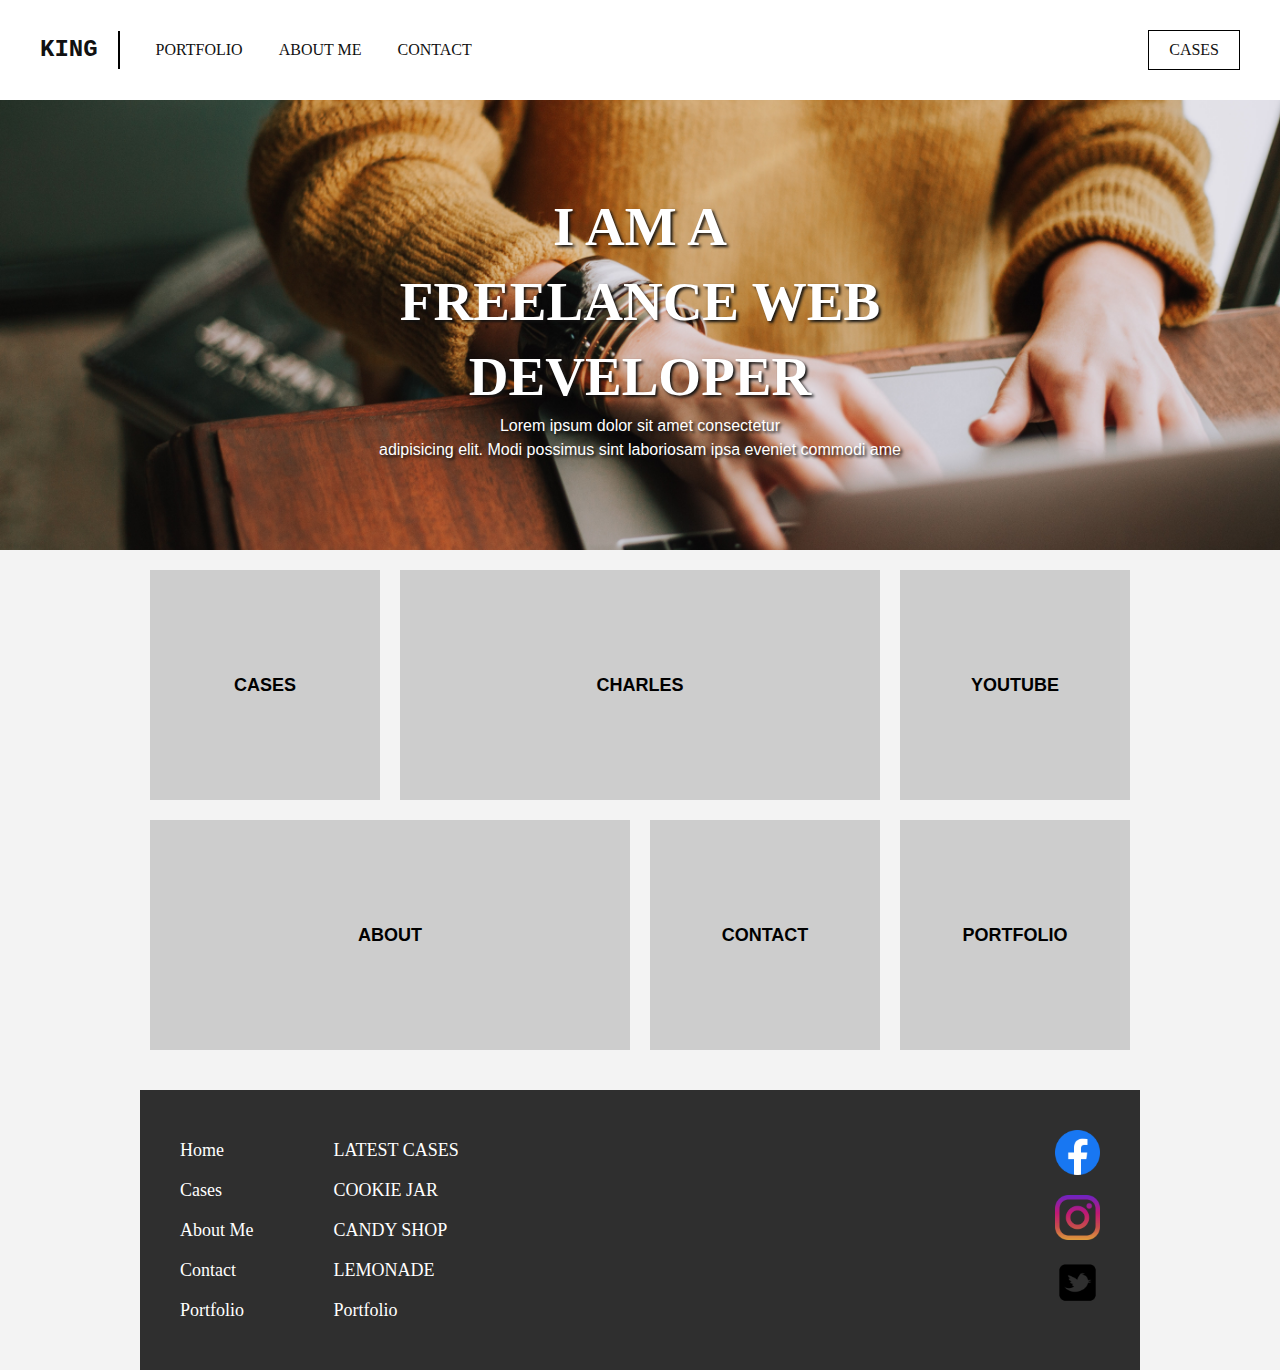
<file: Responsive Website Project/index.html>
<!DOCTYPE html>
<html lang="en">
  <head>
    <meta charset="UTF-8" />
    <meta http-equiv="X-UA-Compatible" content="IE=edge" />
    <meta name="viewport" content="width=device-width, initial-scale=1.0" />
    <title>Portfolio</title>
    <link rel="stylesheet" href="stylesheet/style.css" />
  </head>
  <body>
    <header>
      <a href="index.html" class="header-brand">king</a>
      <nav>
        <ul>
          <li><a href="portfolio.html">Portfolio</a></li>
          <li><a href="about.html">about me</a></li>
          <li><a href="contact.html">contact</a></li>
        </ul>
        <a href="cases.html" class="header-cases">cases</a>
      </nav>
    </header>
    <main>
      <section class="index-banner">
        <div class="vertical-center">
          <h2>I am a <br />freelance web<br />developer </h2>
          <h1
            >Lorem ipsum dolor sit amet consectetur <br />adipisicing elit. Modi
            possimus sint laboriosam ipsa eveniet commodi ame
          </h1>
        </div>
      </section>
    <div class="wrapper">
      <section class="index-links">
        <a href="cases.html">
          <div class="index-boxlink-square">
            <h3>Cases</h3>
          </div>
        </a>
        <a href="#">
          <div class="index-boxlink-rectangle">
            <h3>Charles</h3>
          </div>
        </a>
        <a href="#">
          <div class="index-boxlink-square">
            <h3>youtube</h3>
          </div>
        </a>
        <a href="#">
          <div class="index-boxlink-rectangle">
            <h3>about</h3>
          </div>
        </a>
        <a href="#">
          <div class="index-boxlink-square">
            <h3>contact</h3>
          </div>
        </a>
        <a href="#">
          <div class="index-boxlink-square">
            <h3>portfolio</h3>
          </div>
        </a>
      </section>
    </main>
    <div class="wrapper">
      <footer>
      <ul class="footer-links-main">
        <li><a href="#">Home</a></li>
        <li><a href="#">cases</a></li>
        <li><a href="#">about me</a></li>
        <li><a href="#">contact</a></li>
        <li><a href="#">portfolio</a></li>
      </ul>
      <ul class="footer-links-cases">
        <li><p>LATEST CASES</p></li>
        <li><a href="#">COOKIE JAR</a></li>
        <li><a href="#">CANDY SHOP</a></li>
        <li><a href="#">LEMONADE</a></li>
        <li><a href="#">portfolio</a></li>
      </ul>
      <div class="footer-sm">
        <a href="#">
          <img src="images/fb.png" alt="facebook icon" />
        </a>
        <a href="#">
          <img src="images/ig.png" alt="instagram icon" />
        </a>
        <a href="#">
          <img src="images/twitter-3.png" alt="twitter icon" />
        </a>
      </div>
      </footer>
    </div>
  </body>
</html>
</file>
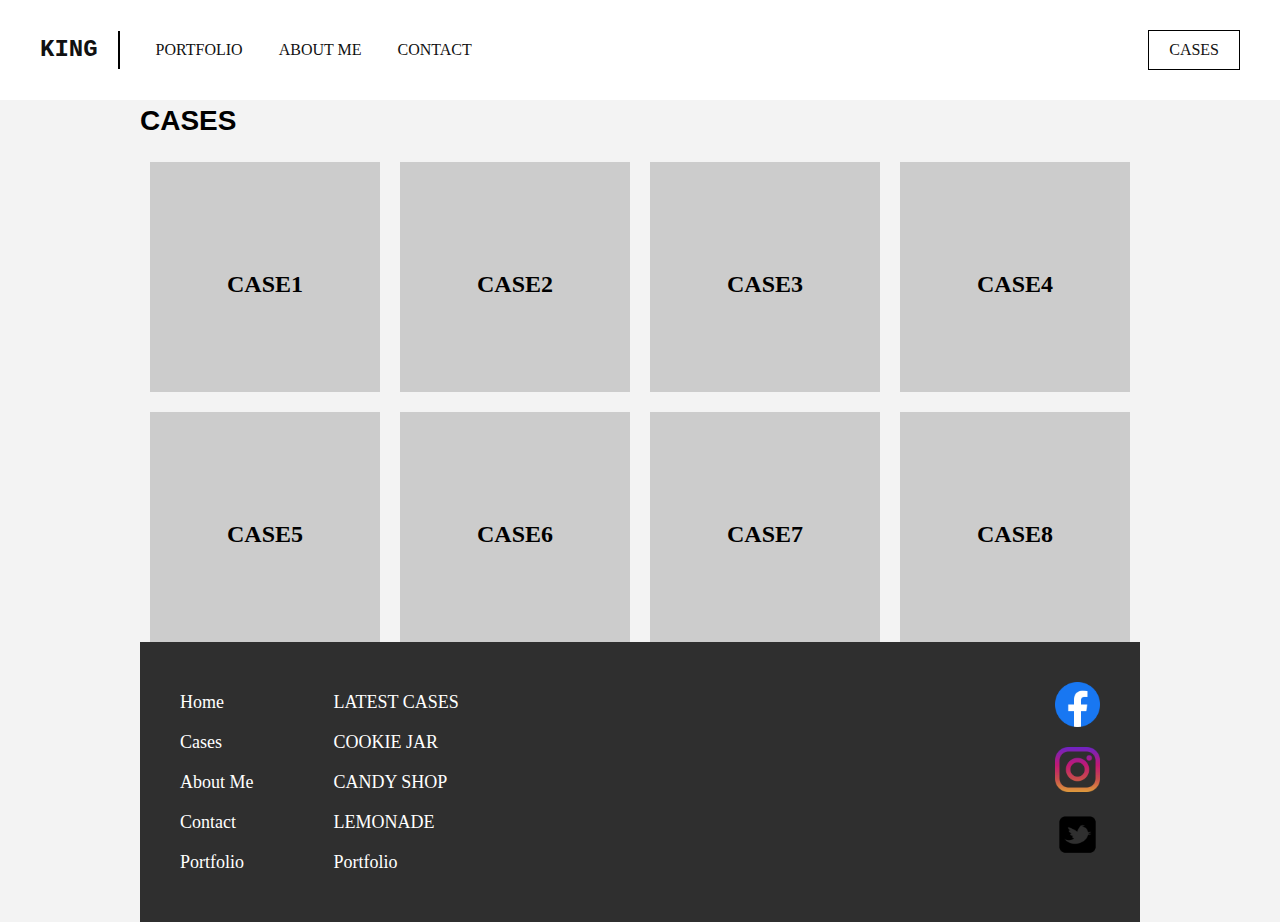
<file: Responsive Website Project/cases.html>
<!DOCTYPE html>
<html lang="en">
  <head>
    <meta charset="UTF-8" />
    <meta http-equiv="X-UA-Compatible" content="IE=edge" />
    <meta name="viewport" content="width=device-width, initial-scale=1.0" />
    <title>Portfolio</title>
    <link rel="stylesheet" href="stylesheet/style.css" />
  </head>
  <body>
    <header>
      <a href="index.html" class="header-brand">king</a>
      <nav>
        <ul>
          <li><a href="portfolio.html">Portfolio</a></li>
          <li><a href="about.html">about me</a></li>
          <li><a href="contact.html">contact</a></li>
        </ul>
        <a href="cases.html" class="header-cases">cases</a>
      </nav>
    </header>
    <div class="wrapper">
      <main>
        <section class="cases-links">
          <h2>Cases</h2>
          <a href="case1.html">
            <div>
              <p>case1</p>
            </div>
          </a>
          <a href="case1.html">
            <div>
              <p>case2</p>
            </div>
          </a>
          <a href="case1.html">
            <div>
              <p>case3</p>
            </div>
          </a>
          <a href="case1.html">
            <div>
              <p>case4</p>
            </div>
          </a>
          <a href="case1.html">
            <div>
              <p>case5</p>
            </div>
          </a>
          <a href="case1.html">
            <div>
              <p>case6</p>
            </div>
          </a>
          <a href="case1.html">
            <div>
              <p>case7</p>
            </div>
          </a>
          <a href="case1.html">
            <div>
              <p>case8</p>
            </div>
          </a>
        </section>
      </main>
    </div>
    <div class="wrapper">
      <footer>
        <ul class="footer-links-main">
          <li><a href="#">Home</a></li>
          <li><a href="#">cases</a></li>
          <li><a href="#">about me</a></li>
          <li><a href="#">contact</a></li>
          <li><a href="#">portfolio</a></li>
        </ul>
        <ul class="footer-links-cases">
          <li><p>LATEST CASES</p></li>
          <li><a href="#">COOKIE JAR</a></li>
          <li><a href="#">CANDY SHOP</a></li>
          <li><a href="#">LEMONADE</a></li>
          <li><a href="#">portfolio</a></li>
        </ul>
        <div class="footer-sm">
          <a href="#">
            <img src="images/fb.png" alt="facebook icon" />
          </a>
          <a href="#">
            <img src="images/ig.png" alt="instagram icon" />
          </a>
          <a href="#">
            <img src="images/twitter-3.png" alt="twitter icon" />
          </a>
        </div>
      </footer>
    </div>
  </body>
</html>
</file>
<file: Responsive Website Project/stylesheet/style.css>
@import url(reset.css);
* {
  text-decoration: none;
  margin: 0;
  padding: 0;
}
body {
  background-color: #f3f3f3;
}
main {
  padding-top: 100px;
}
header {
  background-color: #fff;
  width: 100%;
  height: 100px;
  position: fixed;
  top: 0;
  right: 0;
  left: 0;
}
header .header-brand {
  font-family: "Courier New", Courier, monospace;
  color: #111;
  font-size: 24px;
  font-weight: 900;
  text-transform: uppercase;
  display: block;
  margin: 0 auto;
  text-align: center;
  padding: 20px 0;
}
header nav ul {
  display: block;
  margin: 0 auto;
  width: -moz-fit-content;
  width: fit-content;
}

header nav ul li {
  display: inline-block;
  /*float: left;*/
  list-style: none;
  padding: 0 16px;
}
header nav ul li a {
  font-family: Georgia, "Times New Roman", Times, serif;
  color: #111;
  font-size: 16px;
  text-transform: uppercase;
}
header .header-cases {
  display: none;
}

@media only screen and (min-width: 1000px) {
  header .header-brand {
    margin: 31px 0;
    text-align: left;
    padding: 0px 20px 0px 40px;
    border-right: 2px solid black;
    float: left;
    line-height: 38px;
  }
  header nav ul {
    margin: 20px 0 0 20px;
    float: left;
  }
  header nav ul li a {
    line-height: 60px;
  }
  header .header-cases {
    display: block;
    font-family: Georgia, "Times New Roman", Times, serif;
    color: #111;
    font-size: 16px;
    text-transform: uppercase;
    line-height: 38px;
    border: 1px solid black;
    float: right;
    margin-top: 30px;
    margin-right: 40px;
    padding: 0 20px;
  }
}

/* INDEX */

.index-banner {
  width: 100%;
  height: calc(100vh - 100px);
  background-image: url("../images/office.jpg");
  background-repeat: no-repeat;
  background-position: center;
  background-size: cover;
  display: table;
}
.vertical-center {
  display: table-cell;
  vertical-align: middle;
}
.index-banner h2 {
  font-size: 55px;
  text-transform: uppercase;
  color: white;
  font-weight: 800;
  line-height: 75px;
  text-align: center;
  text-shadow: 2px 2px 3px #111;
}
.index-banner h1 {
  font-size: 16px;
  font-family: "Segoe UI", Tahoma, Geneva, Verdana, sans-serif;
  color: white;
  text-align: center;
  font-weight: 500;
  text-shadow: 2px 2px 3px #111;
}
.index-links div {
  margin: 16px 16px 0;
  width: calc(100% - 32px);
  height: 100px;
  background-color: rgba(170, 170, 170, 0.52);
}
.index-links div h3 {
  font-size: 18px;
  font-family: "Segoe UI", Tahoma, Geneva, Verdana, sans-serif;
  color: rgb(0, 0, 0);
  text-align: center;
  font-weight: 700;
  text-transform: uppercase;
  line-height: 100px;
}

@media only screen and (min-width: 1000px) {
  .wrapper {
    width: 1000px;
    margin: 0 auto;
  }
  .index-banner {
    width: 100%;
    height: 450px;
    display: table;
  }
  .index-banner h1 {
    display: block;
    width: 600px;
    margin: 0 auto;
  }
  .index-links {
    padding-bottom: 20px;
    overflow: hidden;
  }
  .index-links div {
    margin: 20px 10px 0;
    height: 230px;
    background-color: rgba(170, 170, 170, 0.52);
    float: left;
  }
  .index-boxlink-square {
    width: calc(25% - 20px) !important;
  }
  .index-boxlink-rectangle {
    width: calc(50% - 20px) !important;
  }
  .index-links div h3 {
    line-height: 230px;
  }
}
/* CASES */
a {
  color: inherit;
}
.cases-links h2 {
  font-size: 28px;
  font-family: "Segoe UI", Tahoma, Geneva, Verdana, sans-serif;
  color: rgb(0, 0, 0);
  font-weight: 700;
  text-transform: uppercase;
}
.cases-links div {
  width: 230px;
  height: 230px;
  margin: 20px 10px 0;
  background-color: #cccccc;
  float: left;
}
.cases-links div p {
  font-size: 24px;
  font-weight: 600;
  text-transform: uppercase;
  text-align: center;
  padding-top: 45%;
}

/* CASE */
.case-video h2 {
  font-size: 28px;
  font-family: "Segoe UI", Tahoma, Geneva, Verdana, sans-serif;
  color: rgb(0, 0, 0);
  font-weight: 700;
  text-transform: uppercase;
  text-align: center;
}
.case-video video {
  margin: 0 auto;
  display: block;
  width: 60%;
  padding: 30px 0;
}
.case-video article h3 {
  font-size: 18px;
  font-family: "Segoe UI", Tahoma, Geneva, Verdana, sans-serif;
  color: rgb(0, 0, 0);
  font-weight: 700;
  text-transform: uppercase;
  padding-bottom: 20px;
}
.case-video article p {
  font-size: 16px;
  font-family: "Segoe UI", Tahoma, Geneva, Verdana, sans-serif;
  color: rgb(0, 0, 0);
  font-weight: 600;
  text-transform: uppercase;
  line-height: 27px;
  column-count: 3;
  column-gap: 30px;
}
/* footer */
footer {
  width: 100%;
  padding: 40px 40px;
  margin-top: 20px;
  background-color: rgb(47, 47, 47);
  overflow: hidden;
}
footer ul {
  width: fit-content;
  width: -moz-fit-content;
  float: left;
  padding-left: 20px;
}
footer ul li {
  display: block;
  list-style: none;
}
footer ul li a {
  font-family: Georgia, "Times New Roman", Times, serif;
  color: rgb(255, 255, 255);
  font-size: 18px;
  text-transform: capitalize;
  line-height: 40px;
}
.footer-links-cases {
  display: none;
}
.footer-sm {
  width: 45px;
  float: right;
}
.footer-sm img {
  width: 100%;
  margin-bottom: 20px;
}
@media only screen and (min-width: 1000px) {
  .footer-links-cases {
    display: block;
  }
  footer ul {
    padding-right: 80px !important;
  }
  footer ul li p {
    font-family: Georgia, "Times New Roman", Times, serif;
    color: rgb(255, 255, 255);
    font-size: 18px;
    text-transform: capitalize;
    line-height: 40px;
  }
}
</file>
